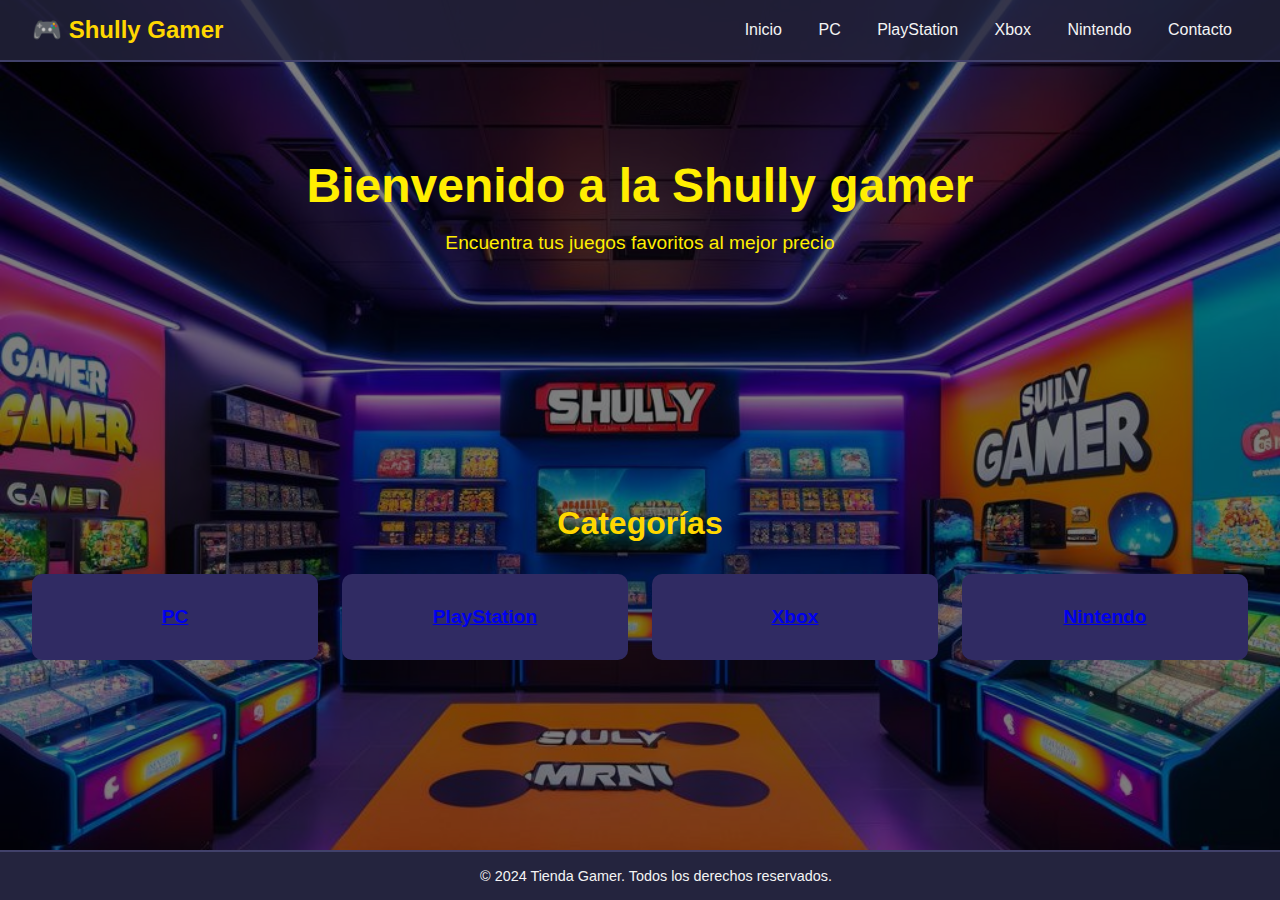
<file: index.html>
<!DOCTYPE html>
<html lang="es">
<head>
    <meta charset="UTF-8">
    <meta name="viewport" content="width=device-width, initial-scale=1.0">
    <title>Tienda de Videojuegos</title>
    <link rel="stylesheet" href="styles.css">
</head>
<body>
    <header class="main-header">
        <div class="logo">🎮 Shully Gamer</div>
        <nav class="main-nav">
            <a href="index.html">Inicio</a>
            <a href="pc.html">PC</a>
            <a href="playstation.html">PlayStation</a>
            <a href="xbox.html">Xbox</a>
            <a href="nintendo.html">Nintendo</a>
            <a href="mailto:yabe035@vidalibarraquer.net" class="contact-link">Contacto</a>
        </nav>
    </header>

    <!-- Hero Section: Solo el texto sin cajas ni botones -->
    <main class="hero">
        <h1>Bienvenido a la Shully gamer</h1>
        <p>Encuentra tus juegos favoritos al mejor precio</p>
    </main>

    <!-- Sección de Categorías (con las cajas de las páginas) -->
    <section id="categorias" class="categories">
        <h2>Categorías</h2>
        <div class="category-cards">
            <div class="card"><a href="pc.html">PC</a></div>
            <div class="card"><a href="playstation.html">PlayStation</a></div>
            <div class="card"><a href="xbox.html">Xbox</a></div>
            <div class="card"><a href="nintendo.html">Nintendo</a></div>
        </div>
    </section>

    <footer class="main-footer">
        <p>&copy; 2024 Tienda Gamer. Todos los derechos reservados.</p>
    </footer>
</body>
</html>
</file>
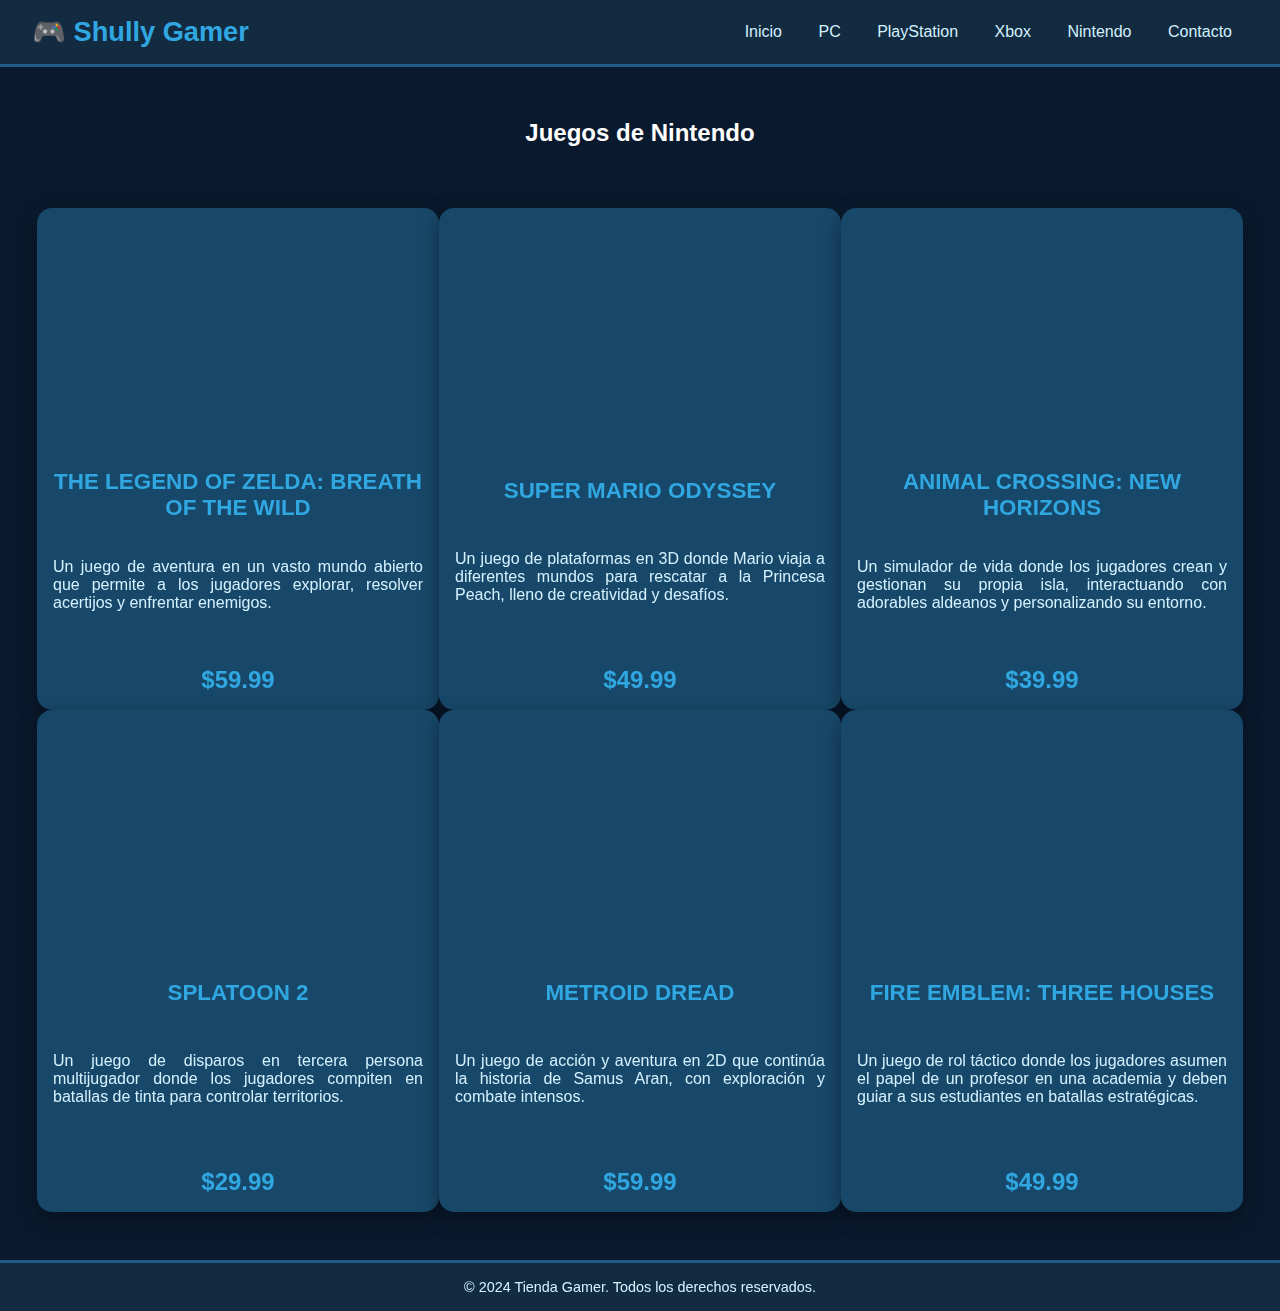
<file: nintendo.html>
<!DOCTYPE html>
<html lang="es">
<head>
    <meta charset="UTF-8">
    <meta name="viewport" content="width=device-width, initial-scale=1.0">
    <title>Juegos de Nintendo</title>
    <link rel="stylesheet" href="nintendo.css">
</head>
<body>
    <header class="main-header">
        <div class="logo">🎮 Shully Gamer</div>
        <nav class="main-nav">
            <a href="index.html">Inicio</a>
            <a href="pc.html">PC</a>
            <a href="playstation.html">PlayStation</a>
            <a href="xbox.html">Xbox</a>
            <a href="nintendo.html">Nintendo</a>
            <a href="mailto:yabe035@vidalibarraquer.net" class="contact-link">Contacto</a>
        </nav>
    </header>

    <main class="game-list">
        <h2>Juegos de Nintendo</h2>
        <ul>
            <li class="game-item">
                <iframe width="300" height="200" src="https://www.youtube.com/embed/1rPxiXXxftE" title="The Legend of Zelda: Breath of the Wild" frameborder="0" allow="accelerometer; autoplay; clipboard-write; encrypted-media; gyroscope; picture-in-picture" allowfullscreen></iframe>
                <div class="game-title">The Legend of Zelda: Breath of the Wild</div>
                <div class="game-description">Un juego de aventura en un vasto mundo abierto que permite a los jugadores explorar, resolver acertijos y enfrentar enemigos.</div>
                <div class="game-price">$59.99</div>
            </li>
            <li class="game-item">
                <iframe width="300" height="200" src="https://www.youtube.com/embed/wGQHQc_3ycE" title="Super Mario Odyssey" frameborder="0" allow="accelerometer; autoplay; clipboard-write; encrypted-media; gyroscope; picture-in-picture" allowfullscreen></iframe>
                <div class="game-title">Super Mario Odyssey</div>
                <div class="game-description">Un juego de plataformas en 3D donde Mario viaja a diferentes mundos para rescatar a la Princesa Peach, lleno de creatividad y desafíos.</div>
                <div class="game-price">$49.99</div>
            </li>
            <li class="game-item">
                <iframe width="300" height="200" src="https://www.youtube.com/embed/5YPxiTLMcdg" title="Animal Crossing: New Horizons" frameborder="0" allow="accelerometer; autoplay; clipboard-write; encrypted-media; gyroscope; picture-in-picture" allowfullscreen></iframe>
                <div class="game-title">Animal Crossing: New Horizons</div>
                <div class="game-description">Un simulador de vida donde los jugadores crean y gestionan su propia isla, interactuando con adorables aldeanos y personalizando su entorno.</div>
                <div class="game-price">$39.99</div>
            </li>
            <li class="game-item">
                <iframe width="300" height="200" src="https://www.youtube.com/embed/qN4w5D2tzME" title="Splatoon 2" frameborder="0" allow="accelerometer; autoplay; clipboard-write; encrypted-media; gyroscope; picture-in-picture" allowfullscreen></iframe>
                <div class="game-title">Splatoon 2</div>
                <div class="game-description">Un juego de disparos en tercera persona multijugador donde los jugadores compiten en batallas de tinta para controlar territorios.</div>
                <div class="game-price">$29.99</div>
            </li>
            <li class="game-item">
                <iframe width="300" height="200" src="https://www.youtube.com/embed/bbSdDDp9CNQ" title="Metroid Dread" frameborder="0" allow="accelerometer; autoplay; clipboard-write; encrypted-media; gyroscope; picture-in-picture" allowfullscreen></iframe>
                <div class="game-title">Metroid Dread</div>
                <div class="game-description">Un juego de acción y aventura en 2D que continúa la historia de Samus Aran, con exploración y combate intensos.</div>
                <div class="game-price">$59.99</div>
            </li>
            <li class="game-item">
                <iframe width="300" height="200" src="https://www.youtube.com/embed/ADaRsEhTB70" title="Fire Emblem: Three Houses" frameborder="0" allow="accelerometer; autoplay; clipboard-write; encrypted-media; gyroscope; picture-in-picture" allowfullscreen></iframe>
                <div class="game-title">Fire Emblem: Three Houses</div>
                <div class="game-description">Un juego de rol táctico donde los jugadores asumen el papel de un profesor en una academia y deben guiar a sus estudiantes en batallas estratégicas.</div>
                <div class="game-price">$49.99</div>
            </li>
        </ul>
    </main>

    <footer class="main-footer">
        <p>&copy; 2024 Tienda Gamer. Todos los derechos reservados.</p>
    </footer>
</body>
</html>
</file>
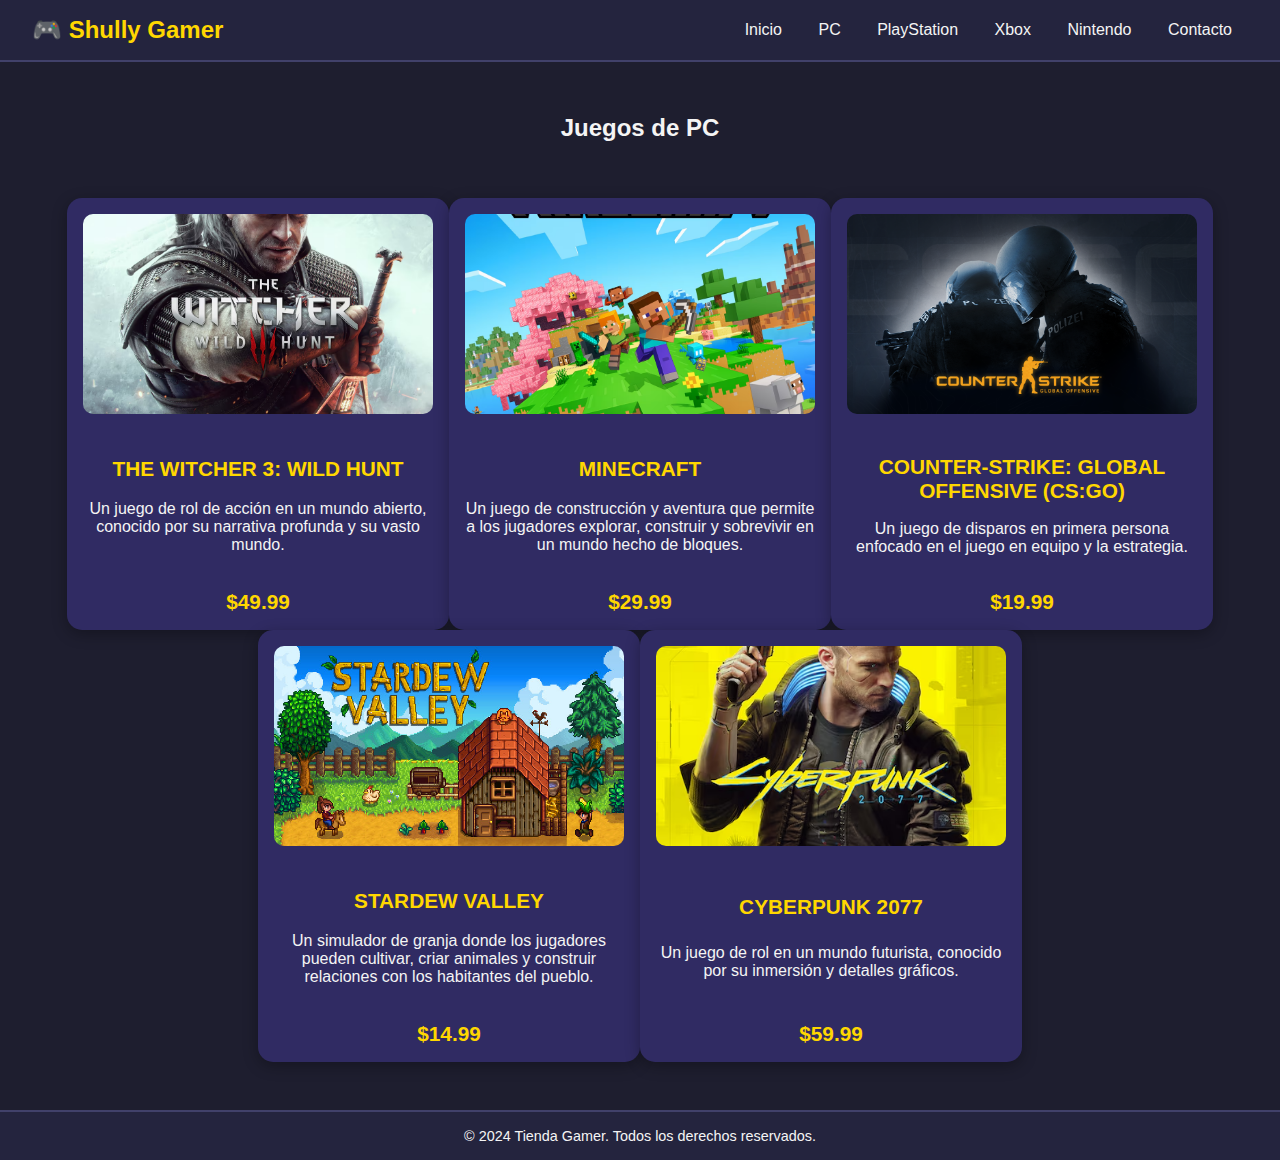
<file: pc.html>
<!DOCTYPE html>
<html lang="es">
<head>
    <meta charset="UTF-8">
    <meta name="viewport" content="width=device-width, initial-scale=1.0">
    <title>Juegos de PC</title>
    <link rel="stylesheet" href="pc.css">
</head>
<body>
    <header class="main-header">
        <div class="logo">🎮 Shully Gamer</div>
        <nav class="main-nav">
            <a href="index.html">Inicio</a>
            <a href="pc.html">PC</a>
            <a href="playstation.html">PlayStation</a>
            <a href="xbox.html">Xbox</a>
            <a href="nintendo.html">Nintendo</a>
            <a href="mailto:yabe035@vidalibarraquer.net" class="contact-link">Contacto</a>
        </nav>
    </header>

    <main class="game-list">
        <h2>Juegos de PC</h2>
        <ul>
            <li class="game-item">
                <img src="The-Witcher-3.png" alt="The Witcher 3">
                <div class="game-title">The Witcher 3: Wild Hunt</div>
                <div class="game-description">Un juego de rol de acción en un mundo abierto, conocido por su narrativa profunda y su vasto mundo.</div>
                <div class="game-price">$49.99</div>
            </li>
            <li class="game-item">
                <img src="MInecraft.png" alt="Minecraft">
                <div class="game-title">Minecraft</div>
                <div class="game-description">Un juego de construcción y aventura que permite a los jugadores explorar, construir y sobrevivir en un mundo hecho de bloques.</div>
                <div class="game-price">$29.99</div>
            </li>
            <li class="game-item">
                <img src="counter.png" alt="Counter-Strike: Global Offensive">
                <div class="game-title">Counter-Strike: Global Offensive (CS:GO)</div>
                <div class="game-description">Un juego de disparos en primera persona enfocado en el juego en equipo y la estrategia.</div>
                <div class="game-price">$19.99</div>
            </li>
            <li class="game-item">
                <img src="Stardew Valley.jpg" alt="Stardew Valley">
                <div class="game-title">Stardew Valley</div>
                <div class="game-description">Un simulador de granja donde los jugadores pueden cultivar, criar animales y construir relaciones con los habitantes del pueblo.</div>
                <div class="game-price">$14.99</div>
            </li>
            <li class="game-item">
                <img src="Cyberpunk 2077.png" alt="Cyberpunk 2077">
                <div class="game-title">Cyberpunk 2077</div>
                <div class="game-description">Un juego de rol en un mundo futurista, conocido por su inmersión y detalles gráficos.</div>
                <div class="game-price">$59.99</div>
            </li>
        </ul>
    </main>

    <footer class="main-footer">
        <p>&copy; 2024 Tienda Gamer. Todos los derechos reservados.</p>
    </footer>
</body>
</html>
</file>
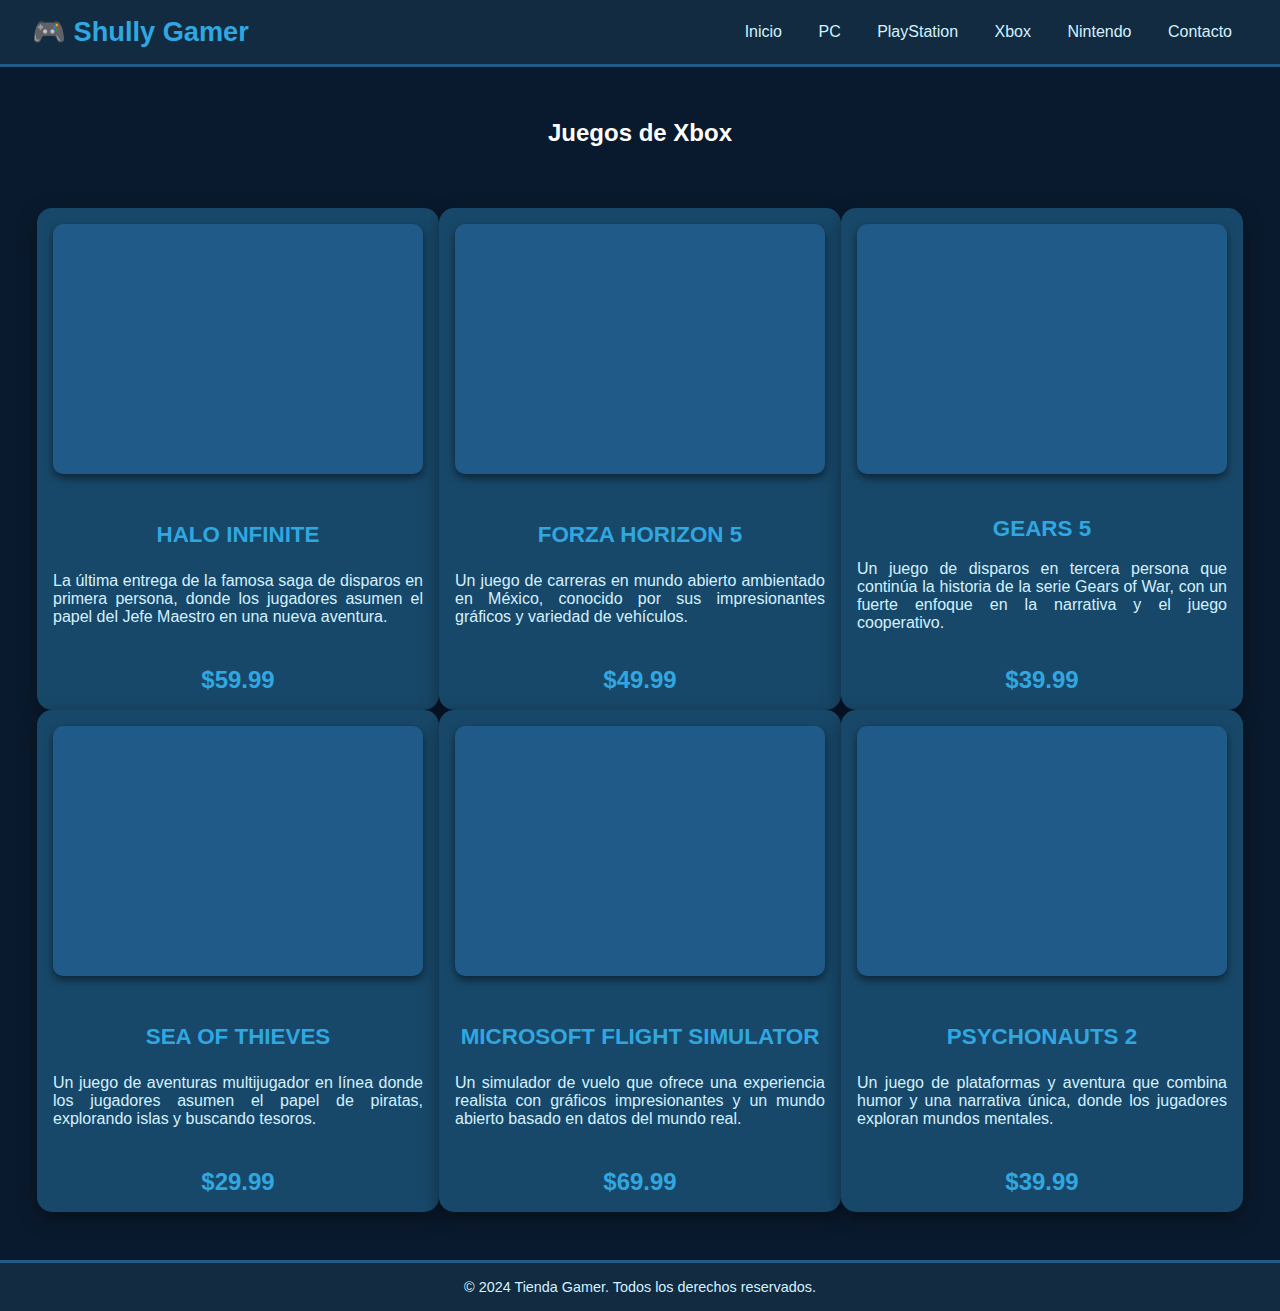
<file: xbox.html>
<!DOCTYPE html>
<html lang="es">
<head>
    <meta charset="UTF-8">
    <meta name="viewport" content="width=device-width, initial-scale=1.0">
    <title>Juegos de Xbox</title>
    <link rel="stylesheet" href="xbox.css">
</head>
<body>
    <header class="main-header">
        <div class="logo">🎮 Shully Gamer</div>
        <nav class="main-nav">
            <a href="index.html">Inicio</a>
            <a href="pc.html">PC</a>
            <a href="playstation.html">PlayStation</a>
            <a href="xbox.html">Xbox</a>
            <a href="nintendo.html">Nintendo</a>
            <a href="mailto:yabe035@vidalibarraquer.net" class="contact-link">Contacto</a>
        </nav>
    </header>

    <main class="game-list">
        <h2>Juegos de Xbox</h2>
        <ul>
            <li class="game-item">
                <div class="game-video-window">
                    <iframe width="100%" height="250" src="https://www.youtube.com/embed/PyMlV5_HRWk" frameborder="0" allow="accelerometer; autoplay; encrypted-media; gyroscope; picture-in-picture" allowfullscreen></iframe>
                </div>
                <div class="game-title">Halo Infinite</div>
                <div class="game-description">La última entrega de la famosa saga de disparos en primera persona, donde los jugadores asumen el papel del Jefe Maestro en una nueva aventura.</div>
                <div class="game-price">$59.99</div>
            </li>

            <li class="game-item">
                <div class="game-video-window">
                    <iframe width="100%" height="250" src="https://www.youtube.com/embed/FYH9n37B7Yw" frameborder="0" allow="accelerometer; autoplay; encrypted-media; gyroscope; picture-in-picture" allowfullscreen></iframe>
                </div>
                <div class="game-title">Forza Horizon 5</div>
                <div class="game-description">Un juego de carreras en mundo abierto ambientado en México, conocido por sus impresionantes gráficos y variedad de vehículos.</div>
                <div class="game-price">$49.99</div>
            </li>

            <li class="game-item">
                <div class="game-video-window">
                    <iframe width="100%" height="250" src="https://www.youtube.com/embed/h35_KOgslkM" frameborder="0" allow="accelerometer; autoplay; encrypted-media; gyroscope; picture-in-picture" allowfullscreen></iframe>
                </div>
                <div class="game-title">Gears 5</div>
                <div class="game-description">Un juego de disparos en tercera persona que continúa la historia de la serie Gears of War, con un fuerte enfoque en la narrativa y el juego cooperativo.</div>
                <div class="game-price">$39.99</div>
            </li>

            <li class="game-item">
                <div class="game-video-window">
                    <iframe width="100%" height="250" src="https://www.youtube.com/embed/pNmUmQ5rJ80" frameborder="0" allow="accelerometer; autoplay; encrypted-media; gyroscope; picture-in-picture" allowfullscreen></iframe>
                </div>
                <div class="game-title">Sea of Thieves</div>
                <div class="game-description">Un juego de aventuras multijugador en línea donde los jugadores asumen el papel de piratas, explorando islas y buscando tesoros.</div>
                <div class="game-price">$29.99</div>
            </li>

            <li class="game-item">
                <div class="game-video-window">
                    <iframe width="100%" height="250" src="https://www.youtube.com/embed/TYqJALPVn0Y" frameborder="0" allow="accelerometer; autoplay; encrypted-media; gyroscope; picture-in-picture" allowfullscreen></iframe>
                </div>
                <div class="game-title">Microsoft Flight Simulator</div>
                <div class="game-description">Un simulador de vuelo que ofrece una experiencia realista con gráficos impresionantes y un mundo abierto basado en datos del mundo real.</div>
                <div class="game-price">$69.99</div>
            </li>

            <li class="game-item">
                <div class="game-video-window">
                    <iframe width="100%" height="250" src="https://www.youtube.com/embed/xnLpijJt8aI" frameborder="0" allow="accelerometer; autoplay; encrypted-media; gyroscope; picture-in-picture" allowfullscreen></iframe>
                </div>
                <div class="game-title">Psychonauts 2</div>
                <div class="game-description">Un juego de plataformas y aventura que combina humor y una narrativa única, donde los jugadores exploran mundos mentales.</div>
                <div class="game-price">$39.99</div>
            </li>
        </ul>
    </main>

    <footer class="main-footer">
        <p>&copy; 2024 Tienda Gamer. Todos los derechos reservados.</p>
    </footer>
</body>
</html>
</file>
<file: styles.css>
/* General Reset */
body {
    margin: 0;
    font-family: 'Arial', sans-serif;
    color: #f4f4f4;
    background-color: #1e1e2f; /* Fallback en caso de que la imagen no cargue */
    background-image: url('logo.png'); /* Ruta relativa */
    background-size: cover; /* La imagen cubre toda la pantalla */
    background-position: center; /* Centra la imagen */
    background-attachment: fixed; /* La imagen se queda fija al hacer scroll */
    height: 100vh; /* Asegura que el cuerpo ocupe toda la pantalla */
    position: relative; /* Para el overlay */
}

/* Overlay oscuro para mejorar la visibilidad del texto */
body::before {
    content: "";
    position: absolute;
    top: 0;
    left: 0;
    right: 0;
    bottom: 0;
    background: rgba(0, 0, 0, 0.5); /* Filtro oscuro */
    z-index: -1; /* Asegura que el overlay esté detrás del contenido */
}

/* Header Styles */
.main-header {
    display: flex;
    justify-content: space-between;
    align-items: center;
    padding: 1rem 2rem;
    background-color: rgba(36, 36, 62, 0.8); /* Fondo oscuro con transparencia */
    border-bottom: 2px solid #41416a;
}

.logo {
    font-size: 1.5rem;
    font-weight: bold;
    color: #ffd700;
}

.main-nav a {
    margin: 0 1rem;
    text-decoration: none;
    color: #f4f4f4;
    transition: color 0.3s;
}

.main-nav a:hover {
    color: #ffd700;
}

/* El enlace de contacto debe estar alineado a la derecha */
.contact-link {
    margin-left: auto; /* Esto empuja el enlace a la derecha */
    font-size: 1rem;
    color: #f4f4f4;
    text-decoration: none;
    transition: color 0.3s;
}

.contact-link:hover {
    color: #ffd700;
}

/* Hero Section */
.hero {
    text-align: center;
    padding: 4rem 2rem;
    background: none; /* Elimina el fondo para dejar la imagen de fondo visible */
    color: #ffee01; /* Asegura que el texto sea blanco y visible */
}

.hero h1 {
    font-size: 3rem;
    margin-bottom: 1rem;
}

.hero p {
    font-size: 1.2rem;
    margin-bottom: 2rem;
}

/* Categories Section */
.categories {
    padding: 8rem 2rem; /* Aumenté el padding para mover más abajo las categorías */
    text-align: center;
}

.categories h2 {
    margin-bottom: 2rem;
    font-size: 2rem;
    color: #ffd700;
}

.category-cards {
    display: grid;
    grid-template-columns: repeat(auto-fit, minmax(150px, 1fr));
    gap: 1.5rem;
}

.card {
    padding: 2rem;
    background-color: #302b63;
    border-radius: 10px;
    text-align: center;
    font-size: 1.2rem;
    font-weight: bold;
    transition: transform 0.3s;
    color: #fff; /* Cambié el color del texto a blanco */
}

.card:hover {
    transform: scale(1.1);
    background-color: #41416a;
}

/* Footer */
.main-footer {
    text-align: center;
    padding: 1rem;
    background-color: #24243e;
    border-top: 2px solid #41416a;
    margin-top: 5rem; /* Aumenté el espacio entre las categorías y el pie de página */
}

.main-footer p {
    margin: 0;
    font-size: 0.9rem;
}

/* Asegura que el pie de página quede al fondo */
html, body {
    height: 100%;
}

footer {
    position: absolute;
    bottom: 0;
    width: 100%;
}
</file>
<file: nintendo.css>
/* General Reset */
body {
    margin: 0;
    font-family: 'Verdana', sans-serif;
    color: #ffffff;
    background-color: #0a1a2e;
}

/* Header Styles */
.main-header {
    display: flex;
    justify-content: space-between;
    align-items: center;
    padding: 1rem 2rem;
    background-color: #122b40;
    border-bottom: 3px solid #1f5a88;
}

.logo {
    font-size: 1.7rem;
    font-weight: bold;
    color: #30a7e1;
}

.main-nav a {
    margin: 0 1rem;
    text-decoration: none;
    color: #d4f1ff;
    transition: color 0.3s, transform 0.3s;
}

.main-nav a:hover {
    color: #30a7e1;
    transform: scale(1.1);
}

/* Game List */
.game-list {
    padding: 2rem;
    display: flex;
    justify-content: space-around;
    flex-wrap: wrap;
    gap: 25px;
}

.game-list ul {
    list-style-type: none;
    padding: 0;
    display: flex;
    flex-wrap: wrap;
    justify-content: center;
}

.game-list li {
    background-color: #184869;
    border-radius: 15px;
    width: 370px;
    height: 470px; /* Ajustamos la altura para incluir el video */
    text-align: center;
    padding: 1rem;
    box-shadow: 0 6px 20px rgba(0, 0, 0, 0.4);
    display: flex;
    flex-direction: column;
    align-items: center;
    justify-content: space-between;
    transition: transform 0.3s ease, box-shadow 0.3s ease;
}

.game-list li:hover {
    transform: translateY(-8px);
    box-shadow: 0 10px 25px rgba(0, 0, 0, 0.6);
}

.game-list img {
    width: 100%;
    height: 200px;
    object-fit: cover;
    border-radius: 12px;
    margin-bottom: 1rem;
}

.game-title {
    margin-top: 1rem;
    font-size: 1.4rem;
    color: #30a7e1;
    font-weight: bold;
    text-transform: uppercase;
}

/* Ventana con iframe para el video */
.game-video-window {
    position: relative;
    width: 100%;
    height: 250px;
    margin-bottom: 1rem; /* Espacio debajo del video */
    background-color: #1f5a88; /* Fondo azul oscuro */
    border-radius: 10px;
    box-shadow: 0 4px 8px rgba(0, 0, 0, 0.5);
}

.game-video-window iframe {
    width: 100%;
    height: 100%;
    border: 0;
}

/* Game Description */
.game-description {
    font-size: 1rem;
    color: #d4f1ff;
    margin: 0.5rem 0;
    text-align: justify;
}

.game-price {
    font-size: 1.5rem;
    font-weight: bold;
    color: #30a7e1;
    margin-top: 1rem;
}

/* Footer */
.main-footer {
    text-align: center;
    padding: 1rem;
    background-color: #122b40;
    border-top: 3px solid #1f5a88;
}

.main-footer p {
    margin: 0;
    font-size: 0.9rem;
    color: #d4f1ff;
}
</file>
<file: pc.css>
/* General Reset */
body {
    margin: 0;
    font-family: 'Arial', sans-serif;
    color: #f4f4f4;
    background-color: #1e1e2f;
}

/* Header Styles */
.main-header {
    display: flex;
    justify-content: space-between;
    align-items: center;
    padding: 1rem 2rem;
    background-color: #24243e;
    border-bottom: 2px solid #41416a;
}

.logo {
    font-size: 1.5rem;
    font-weight: bold;
    color: #ffd700;
}

.main-nav a {
    margin: 0 1rem;
    text-decoration: none;
    color: #f4f4f4;
    transition: color 0.3s;
}

.main-nav a:hover {
    color: #ffd700;
}

/* Hero Section */
.hero {
    text-align: center;
    padding: 4rem 2rem;
    background: linear-gradient(120deg, #24243e, #302b63, #0f0c29);
}

.hero h1 {
    font-size: 3rem;
    margin-bottom: 1rem;
}

.hero p {
    font-size: 1.2rem;
    margin-bottom: 2rem;
}

/* Game List */
.game-list {
    padding: 2rem;
    display: flex;
    justify-content: space-evenly; /* Distribuye los elementos de manera uniforme */
    flex-wrap: wrap; /* Permite que los elementos se ajusten a la siguiente línea si no caben */
    gap: 20px; /* Espacio entre los recuadros */
}

.game-list ul {
    list-style-type: none;
    padding: 0;
    display: flex;
    flex-wrap: wrap;
    justify-content: center;
}

.game-list li {
    background-color: #302b63;
    border-radius: 15px;
    width: 350px; /* Hacer los recuadros más anchos */
    height: 400px; /* Mantener una altura constante */
    margin: 0;
    text-align: center;
    padding: 1rem;
    box-shadow: 0 4px 15px rgba(0, 0, 0, 0.3); /* Sombra para el recuadro */
    display: flex;
    flex-direction: column;
    align-items: center;
    justify-content: space-between;
    transition: transform 0.3s ease, box-shadow 0.3s ease;
}

.game-list li:hover {
    transform: translateY(-5px); /* Efecto de hover */
    box-shadow: 0 8px 20px rgba(0, 0, 0, 0.5); /* Sombra más intensa al pasar el ratón */
}

.game-list img {
    width: 100%; /* Imagen ajustada al contenedor */
    height: 200px; /* Ajustamos la altura de la imagen */
    object-fit: cover; /* Mantener la proporción de la imagen */
    border-radius: 10px;
    margin-bottom: 1rem;
}

.game-title {
    margin-top: 1rem;
    font-size: 1.3rem;
    color: #ffd700;
    font-weight: bold;
    text-transform: uppercase; /* Títulos en mayúsculas */
}

.game-description {
    font-size: 1rem;
    color: #f4f4f4;
    margin: 0.5rem 0;
}

.game-price {
    font-size: 1.3rem;
    font-weight: bold;
    color: #ffd700;
    margin-top: 1rem;
}

/* Footer */
.main-footer {
    text-align: center;
    padding: 1rem;
    background-color: #24243e;
    border-top: 2px solid #41416a;
}

.main-footer p {
    margin: 0;
    font-size: 0.9rem;
}
</file>
<file: xbox.css>
/* General Reset */
body {
    margin: 0;
    font-family: 'Verdana', sans-serif;
    color: #ffffff;
    background-color: #0a1a2e;
}

/* Header Styles */
.main-header {
    display: flex;
    justify-content: space-between;
    align-items: center;
    padding: 1rem 2rem;
    background-color: #122b40;
    border-bottom: 3px solid #1f5a88;
}

.logo {
    font-size: 1.7rem;
    font-weight: bold;
    color: #30a7e1;
}

.main-nav a {
    margin: 0 1rem;
    text-decoration: none;
    color: #d4f1ff;
    transition: color 0.3s, transform 0.3s;
}

.main-nav a:hover {
    color: #30a7e1;
    transform: scale(1.1);
}

/* Game List */
.game-list {
    padding: 2rem;
    display: flex;
    justify-content: space-around;
    flex-wrap: wrap;
    gap: 25px;
}

.game-list ul {
    list-style-type: none;
    padding: 0;
    display: flex;
    flex-wrap: wrap;
    justify-content: center;
}

.game-list li {
    background-color: #184869;
    border-radius: 15px;
    width: 370px;
    height: 470px; /* Ajustamos la altura para incluir el video */
    text-align: center;
    padding: 1rem;
    box-shadow: 0 6px 20px rgba(0, 0, 0, 0.4);
    display: flex;
    flex-direction: column;
    align-items: center;
    justify-content: space-between;
    transition: transform 0.3s ease, box-shadow 0.3s ease;
}

.game-list li:hover {
    transform: translateY(-8px);
    box-shadow: 0 10px 25px rgba(0, 0, 0, 0.6);
}

.game-list img {
    width: 100%;
    height: 200px;
    object-fit: cover;
    border-radius: 12px;
    margin-bottom: 1rem;
}

.game-title {
    margin-top: 1rem;
    font-size: 1.4rem;
    color: #30a7e1;
    font-weight: bold;
    text-transform: uppercase;
}

/* Ventana con iframe para el video */
.game-video-window {
    position: relative;
    width: 100%;
    height: 250px;
    margin-bottom: 1rem; /* Espacio debajo del video */
    background-color: #1f5a88; /* Fondo azul oscuro */
    border-radius: 10px;
    box-shadow: 0 4px 8px rgba(0, 0, 0, 0.5);
}

.game-video-window iframe {
    width: 100%;
    height: 100%;
    border: 0;
}

/* Game Description */
.game-description {
    font-size: 1rem;
    color: #d4f1ff;
    margin: 0.5rem 0;
    text-align: justify;
}

.game-price {
    font-size: 1.5rem;
    font-weight: bold;
    color: #30a7e1;
    margin-top: 1rem;
}

/* Footer */
.main-footer {
    text-align: center;
    padding: 1rem;
    background-color: #122b40;
    border-top: 3px solid #1f5a88;
}

.main-footer p {
    margin: 0;
    font-size: 0.9rem;
    color: #d4f1ff;
}
</file>
